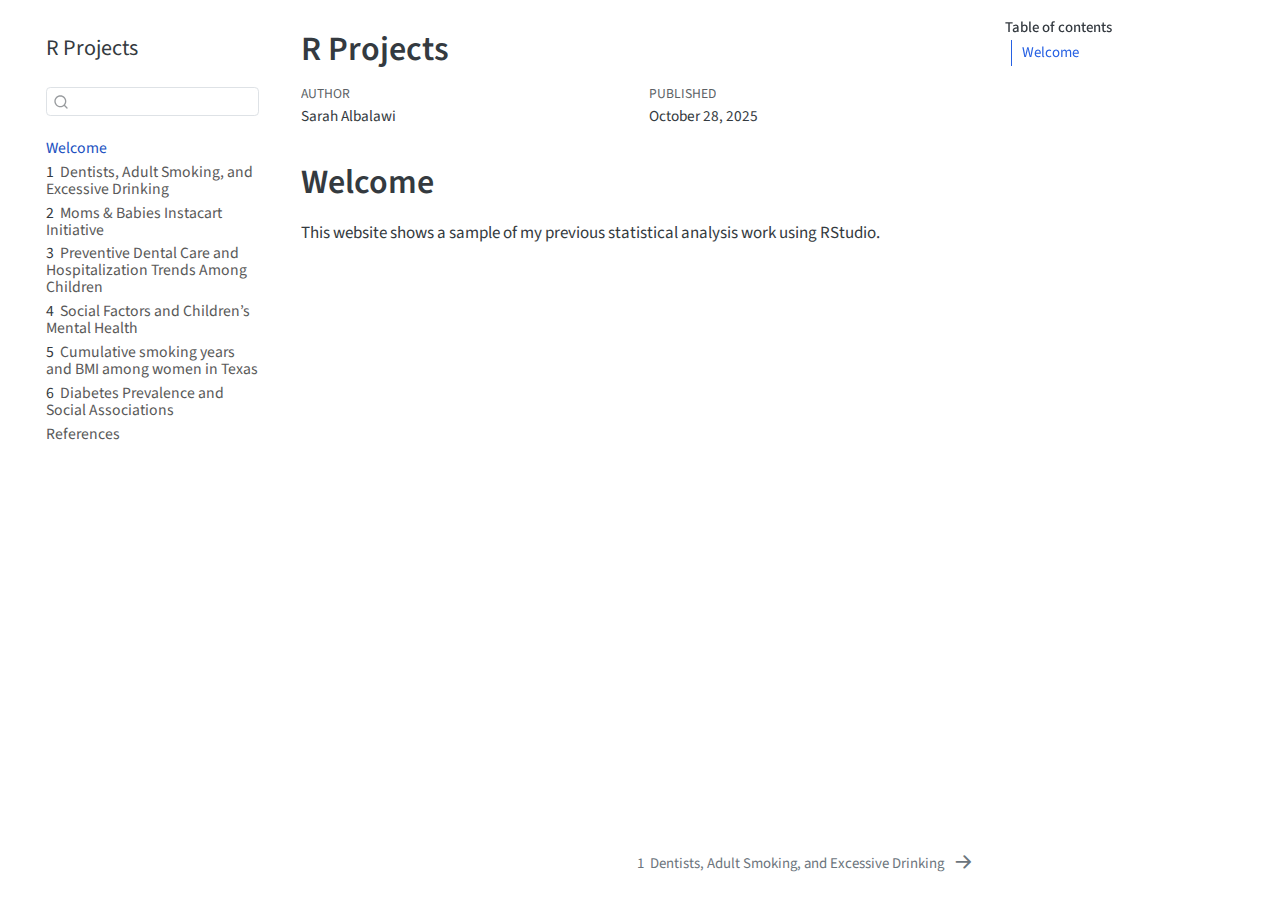
<file: docs/index.html>
<!DOCTYPE html>
<html xmlns="http://www.w3.org/1999/xhtml" lang="en" xml:lang="en"><head>

<meta charset="utf-8">
<meta name="generator" content="quarto-1.6.42">

<meta name="viewport" content="width=device-width, initial-scale=1.0, user-scalable=yes">

<meta name="author" content="Sarah Albalawi">
<meta name="dcterms.date" content="2025-10-28">

<title>R Projects</title>
<style>
code{white-space: pre-wrap;}
span.smallcaps{font-variant: small-caps;}
div.columns{display: flex; gap: min(4vw, 1.5em);}
div.column{flex: auto; overflow-x: auto;}
div.hanging-indent{margin-left: 1.5em; text-indent: -1.5em;}
ul.task-list{list-style: none;}
ul.task-list li input[type="checkbox"] {
  width: 0.8em;
  margin: 0 0.8em 0.2em -1em; /* quarto-specific, see https://github.com/quarto-dev/quarto-cli/issues/4556 */ 
  vertical-align: middle;
}
</style>


<script src="site_libs/quarto-nav/quarto-nav.js"></script>
<script src="site_libs/quarto-nav/headroom.min.js"></script>
<script src="site_libs/clipboard/clipboard.min.js"></script>
<script src="site_libs/quarto-search/autocomplete.umd.js"></script>
<script src="site_libs/quarto-search/fuse.min.js"></script>
<script src="site_libs/quarto-search/quarto-search.js"></script>
<meta name="quarto:offset" content="./">
<link href="./project_06.html" rel="next">
<script src="site_libs/quarto-html/quarto.js"></script>
<script src="site_libs/quarto-html/popper.min.js"></script>
<script src="site_libs/quarto-html/tippy.umd.min.js"></script>
<script src="site_libs/quarto-html/anchor.min.js"></script>
<link href="site_libs/quarto-html/tippy.css" rel="stylesheet">
<link href="site_libs/quarto-html/quarto-syntax-highlighting-2f5df379a58b258e96c21c0638c20c03.css" rel="stylesheet" id="quarto-text-highlighting-styles">
<script src="site_libs/bootstrap/bootstrap.min.js"></script>
<link href="site_libs/bootstrap/bootstrap-icons.css" rel="stylesheet">
<link href="site_libs/bootstrap/bootstrap-8da5b4427184b79ecddefad3d342027e.min.css" rel="stylesheet" append-hash="true" id="quarto-bootstrap" data-mode="light">
<script id="quarto-search-options" type="application/json">{
  "location": "sidebar",
  "copy-button": false,
  "collapse-after": 3,
  "panel-placement": "start",
  "type": "textbox",
  "limit": 50,
  "keyboard-shortcut": [
    "f",
    "/",
    "s"
  ],
  "show-item-context": false,
  "language": {
    "search-no-results-text": "No results",
    "search-matching-documents-text": "matching documents",
    "search-copy-link-title": "Copy link to search",
    "search-hide-matches-text": "Hide additional matches",
    "search-more-match-text": "more match in this document",
    "search-more-matches-text": "more matches in this document",
    "search-clear-button-title": "Clear",
    "search-text-placeholder": "",
    "search-detached-cancel-button-title": "Cancel",
    "search-submit-button-title": "Submit",
    "search-label": "Search"
  }
}</script>


</head>

<body class="nav-sidebar floating">

<div id="quarto-search-results"></div>
  <header id="quarto-header" class="headroom fixed-top">
  <nav class="quarto-secondary-nav">
    <div class="container-fluid d-flex">
      <button type="button" class="quarto-btn-toggle btn" data-bs-toggle="collapse" role="button" data-bs-target=".quarto-sidebar-collapse-item" aria-controls="quarto-sidebar" aria-expanded="false" aria-label="Toggle sidebar navigation" onclick="if (window.quartoToggleHeadroom) { window.quartoToggleHeadroom(); }">
        <i class="bi bi-layout-text-sidebar-reverse"></i>
      </button>
        <nav class="quarto-page-breadcrumbs" aria-label="breadcrumb"><ol class="breadcrumb"><li class="breadcrumb-item"><a href="./index.html">Welcome</a></li></ol></nav>
        <a class="flex-grow-1" role="navigation" data-bs-toggle="collapse" data-bs-target=".quarto-sidebar-collapse-item" aria-controls="quarto-sidebar" aria-expanded="false" aria-label="Toggle sidebar navigation" onclick="if (window.quartoToggleHeadroom) { window.quartoToggleHeadroom(); }">      
        </a>
      <button type="button" class="btn quarto-search-button" aria-label="Search" onclick="window.quartoOpenSearch();">
        <i class="bi bi-search"></i>
      </button>
    </div>
  </nav>
</header>
<!-- content -->
<div id="quarto-content" class="quarto-container page-columns page-rows-contents page-layout-article">
<!-- sidebar -->
  <nav id="quarto-sidebar" class="sidebar collapse collapse-horizontal quarto-sidebar-collapse-item sidebar-navigation floating overflow-auto">
    <div class="pt-lg-2 mt-2 text-left sidebar-header">
    <div class="sidebar-title mb-0 py-0">
      <a href="./">R Projects</a> 
    </div>
      </div>
        <div class="mt-2 flex-shrink-0 align-items-center">
        <div class="sidebar-search">
        <div id="quarto-search" class="" title="Search"></div>
        </div>
        </div>
    <div class="sidebar-menu-container"> 
    <ul class="list-unstyled mt-1">
        <li class="sidebar-item">
  <div class="sidebar-item-container"> 
  <a href="./index.html" class="sidebar-item-text sidebar-link active">
 <span class="menu-text">Welcome</span></a>
  </div>
</li>
        <li class="sidebar-item">
  <div class="sidebar-item-container"> 
  <a href="./project_06.html" class="sidebar-item-text sidebar-link">
 <span class="menu-text"><span class="chapter-number">1</span>&nbsp; <span class="chapter-title">Dentists, Adult Smoking, and Excessive Drinking</span></span></a>
  </div>
</li>
        <li class="sidebar-item">
  <div class="sidebar-item-container"> 
  <a href="./project_05.html" class="sidebar-item-text sidebar-link">
 <span class="menu-text"><span class="chapter-number">2</span>&nbsp; <span class="chapter-title">Moms &amp; Babies Instacart Initiative</span></span></a>
  </div>
</li>
        <li class="sidebar-item">
  <div class="sidebar-item-container"> 
  <a href="./project_04.html" class="sidebar-item-text sidebar-link">
 <span class="menu-text"><span class="chapter-number">3</span>&nbsp; <span class="chapter-title">Preventive Dental Care and Hospitalization Trends Among Children</span></span></a>
  </div>
</li>
        <li class="sidebar-item">
  <div class="sidebar-item-container"> 
  <a href="./project_03.html" class="sidebar-item-text sidebar-link">
 <span class="menu-text"><span class="chapter-number">4</span>&nbsp; <span class="chapter-title">Social Factors and Children’s Mental Health</span></span></a>
  </div>
</li>
        <li class="sidebar-item">
  <div class="sidebar-item-container"> 
  <a href="./project_02.html" class="sidebar-item-text sidebar-link">
 <span class="menu-text"><span class="chapter-number">5</span>&nbsp; <span class="chapter-title">Cumulative smoking years and BMI among women in Texas</span></span></a>
  </div>
</li>
        <li class="sidebar-item">
  <div class="sidebar-item-container"> 
  <a href="./project_01.html" class="sidebar-item-text sidebar-link">
 <span class="menu-text"><span class="chapter-number">6</span>&nbsp; <span class="chapter-title">Diabetes Prevalence and Social Associations</span></span></a>
  </div>
</li>
        <li class="sidebar-item">
  <div class="sidebar-item-container"> 
  <a href="./references.html" class="sidebar-item-text sidebar-link">
 <span class="menu-text">References</span></a>
  </div>
</li>
    </ul>
    </div>
</nav>
<div id="quarto-sidebar-glass" class="quarto-sidebar-collapse-item" data-bs-toggle="collapse" data-bs-target=".quarto-sidebar-collapse-item"></div>
<!-- margin-sidebar -->
    <div id="quarto-margin-sidebar" class="sidebar margin-sidebar">
        <nav id="TOC" role="doc-toc" class="toc-active">
    <h2 id="toc-title">Table of contents</h2>
   
  <ul>
  <li><a href="#welcome" id="toc-welcome" class="nav-link active" data-scroll-target="#welcome">Welcome</a></li>
  </ul>
</nav>
    </div>
<!-- main -->
<main class="content" id="quarto-document-content">

<header id="title-block-header" class="quarto-title-block default">
<div class="quarto-title">
<h1 class="title">R Projects</h1>
</div>



<div class="quarto-title-meta">

    <div>
    <div class="quarto-title-meta-heading">Author</div>
    <div class="quarto-title-meta-contents">
             <p>Sarah Albalawi </p>
          </div>
  </div>
    
    <div>
    <div class="quarto-title-meta-heading">Published</div>
    <div class="quarto-title-meta-contents">
      <p class="date">October 28, 2025</p>
    </div>
  </div>
  
    
  </div>
  


</header>


<section id="welcome" class="level1 unnumbered">
<h1 class="unnumbered">Welcome</h1>
<p>This website shows a sample of my previous statistical analysis work using RStudio.</p>


</section>

</main> <!-- /main -->
<script id="quarto-html-after-body" type="application/javascript">
window.document.addEventListener("DOMContentLoaded", function (event) {
  const toggleBodyColorMode = (bsSheetEl) => {
    const mode = bsSheetEl.getAttribute("data-mode");
    const bodyEl = window.document.querySelector("body");
    if (mode === "dark") {
      bodyEl.classList.add("quarto-dark");
      bodyEl.classList.remove("quarto-light");
    } else {
      bodyEl.classList.add("quarto-light");
      bodyEl.classList.remove("quarto-dark");
    }
  }
  const toggleBodyColorPrimary = () => {
    const bsSheetEl = window.document.querySelector("link#quarto-bootstrap");
    if (bsSheetEl) {
      toggleBodyColorMode(bsSheetEl);
    }
  }
  toggleBodyColorPrimary();  
  const icon = "";
  const anchorJS = new window.AnchorJS();
  anchorJS.options = {
    placement: 'right',
    icon: icon
  };
  anchorJS.add('.anchored');
  const isCodeAnnotation = (el) => {
    for (const clz of el.classList) {
      if (clz.startsWith('code-annotation-')) {                     
        return true;
      }
    }
    return false;
  }
  const onCopySuccess = function(e) {
    // button target
    const button = e.trigger;
    // don't keep focus
    button.blur();
    // flash "checked"
    button.classList.add('code-copy-button-checked');
    var currentTitle = button.getAttribute("title");
    button.setAttribute("title", "Copied!");
    let tooltip;
    if (window.bootstrap) {
      button.setAttribute("data-bs-toggle", "tooltip");
      button.setAttribute("data-bs-placement", "left");
      button.setAttribute("data-bs-title", "Copied!");
      tooltip = new bootstrap.Tooltip(button, 
        { trigger: "manual", 
          customClass: "code-copy-button-tooltip",
          offset: [0, -8]});
      tooltip.show();    
    }
    setTimeout(function() {
      if (tooltip) {
        tooltip.hide();
        button.removeAttribute("data-bs-title");
        button.removeAttribute("data-bs-toggle");
        button.removeAttribute("data-bs-placement");
      }
      button.setAttribute("title", currentTitle);
      button.classList.remove('code-copy-button-checked');
    }, 1000);
    // clear code selection
    e.clearSelection();
  }
  const getTextToCopy = function(trigger) {
      const codeEl = trigger.previousElementSibling.cloneNode(true);
      for (const childEl of codeEl.children) {
        if (isCodeAnnotation(childEl)) {
          childEl.remove();
        }
      }
      return codeEl.innerText;
  }
  const clipboard = new window.ClipboardJS('.code-copy-button:not([data-in-quarto-modal])', {
    text: getTextToCopy
  });
  clipboard.on('success', onCopySuccess);
  if (window.document.getElementById('quarto-embedded-source-code-modal')) {
    const clipboardModal = new window.ClipboardJS('.code-copy-button[data-in-quarto-modal]', {
      text: getTextToCopy,
      container: window.document.getElementById('quarto-embedded-source-code-modal')
    });
    clipboardModal.on('success', onCopySuccess);
  }
    var localhostRegex = new RegExp(/^(?:http|https):\/\/localhost\:?[0-9]*\//);
    var mailtoRegex = new RegExp(/^mailto:/);
      var filterRegex = new RegExp('/' + window.location.host + '/');
    var isInternal = (href) => {
        return filterRegex.test(href) || localhostRegex.test(href) || mailtoRegex.test(href);
    }
    // Inspect non-navigation links and adorn them if external
 	var links = window.document.querySelectorAll('a[href]:not(.nav-link):not(.navbar-brand):not(.toc-action):not(.sidebar-link):not(.sidebar-item-toggle):not(.pagination-link):not(.no-external):not([aria-hidden]):not(.dropdown-item):not(.quarto-navigation-tool):not(.about-link)');
    for (var i=0; i<links.length; i++) {
      const link = links[i];
      if (!isInternal(link.href)) {
        // undo the damage that might have been done by quarto-nav.js in the case of
        // links that we want to consider external
        if (link.dataset.originalHref !== undefined) {
          link.href = link.dataset.originalHref;
        }
      }
    }
  function tippyHover(el, contentFn, onTriggerFn, onUntriggerFn) {
    const config = {
      allowHTML: true,
      maxWidth: 500,
      delay: 100,
      arrow: false,
      appendTo: function(el) {
          return el.parentElement;
      },
      interactive: true,
      interactiveBorder: 10,
      theme: 'quarto',
      placement: 'bottom-start',
    };
    if (contentFn) {
      config.content = contentFn;
    }
    if (onTriggerFn) {
      config.onTrigger = onTriggerFn;
    }
    if (onUntriggerFn) {
      config.onUntrigger = onUntriggerFn;
    }
    window.tippy(el, config); 
  }
  const noterefs = window.document.querySelectorAll('a[role="doc-noteref"]');
  for (var i=0; i<noterefs.length; i++) {
    const ref = noterefs[i];
    tippyHover(ref, function() {
      // use id or data attribute instead here
      let href = ref.getAttribute('data-footnote-href') || ref.getAttribute('href');
      try { href = new URL(href).hash; } catch {}
      const id = href.replace(/^#\/?/, "");
      const note = window.document.getElementById(id);
      if (note) {
        return note.innerHTML;
      } else {
        return "";
      }
    });
  }
  const xrefs = window.document.querySelectorAll('a.quarto-xref');
  const processXRef = (id, note) => {
    // Strip column container classes
    const stripColumnClz = (el) => {
      el.classList.remove("page-full", "page-columns");
      if (el.children) {
        for (const child of el.children) {
          stripColumnClz(child);
        }
      }
    }
    stripColumnClz(note)
    if (id === null || id.startsWith('sec-')) {
      // Special case sections, only their first couple elements
      const container = document.createElement("div");
      if (note.children && note.children.length > 2) {
        container.appendChild(note.children[0].cloneNode(true));
        for (let i = 1; i < note.children.length; i++) {
          const child = note.children[i];
          if (child.tagName === "P" && child.innerText === "") {
            continue;
          } else {
            container.appendChild(child.cloneNode(true));
            break;
          }
        }
        if (window.Quarto?.typesetMath) {
          window.Quarto.typesetMath(container);
        }
        return container.innerHTML
      } else {
        if (window.Quarto?.typesetMath) {
          window.Quarto.typesetMath(note);
        }
        return note.innerHTML;
      }
    } else {
      // Remove any anchor links if they are present
      const anchorLink = note.querySelector('a.anchorjs-link');
      if (anchorLink) {
        anchorLink.remove();
      }
      if (window.Quarto?.typesetMath) {
        window.Quarto.typesetMath(note);
      }
      if (note.classList.contains("callout")) {
        return note.outerHTML;
      } else {
        return note.innerHTML;
      }
    }
  }
  for (var i=0; i<xrefs.length; i++) {
    const xref = xrefs[i];
    tippyHover(xref, undefined, function(instance) {
      instance.disable();
      let url = xref.getAttribute('href');
      let hash = undefined; 
      if (url.startsWith('#')) {
        hash = url;
      } else {
        try { hash = new URL(url).hash; } catch {}
      }
      if (hash) {
        const id = hash.replace(/^#\/?/, "");
        const note = window.document.getElementById(id);
        if (note !== null) {
          try {
            const html = processXRef(id, note.cloneNode(true));
            instance.setContent(html);
          } finally {
            instance.enable();
            instance.show();
          }
        } else {
          // See if we can fetch this
          fetch(url.split('#')[0])
          .then(res => res.text())
          .then(html => {
            const parser = new DOMParser();
            const htmlDoc = parser.parseFromString(html, "text/html");
            const note = htmlDoc.getElementById(id);
            if (note !== null) {
              const html = processXRef(id, note);
              instance.setContent(html);
            } 
          }).finally(() => {
            instance.enable();
            instance.show();
          });
        }
      } else {
        // See if we can fetch a full url (with no hash to target)
        // This is a special case and we should probably do some content thinning / targeting
        fetch(url)
        .then(res => res.text())
        .then(html => {
          const parser = new DOMParser();
          const htmlDoc = parser.parseFromString(html, "text/html");
          const note = htmlDoc.querySelector('main.content');
          if (note !== null) {
            // This should only happen for chapter cross references
            // (since there is no id in the URL)
            // remove the first header
            if (note.children.length > 0 && note.children[0].tagName === "HEADER") {
              note.children[0].remove();
            }
            const html = processXRef(null, note);
            instance.setContent(html);
          } 
        }).finally(() => {
          instance.enable();
          instance.show();
        });
      }
    }, function(instance) {
    });
  }
      let selectedAnnoteEl;
      const selectorForAnnotation = ( cell, annotation) => {
        let cellAttr = 'data-code-cell="' + cell + '"';
        let lineAttr = 'data-code-annotation="' +  annotation + '"';
        const selector = 'span[' + cellAttr + '][' + lineAttr + ']';
        return selector;
      }
      const selectCodeLines = (annoteEl) => {
        const doc = window.document;
        const targetCell = annoteEl.getAttribute("data-target-cell");
        const targetAnnotation = annoteEl.getAttribute("data-target-annotation");
        const annoteSpan = window.document.querySelector(selectorForAnnotation(targetCell, targetAnnotation));
        const lines = annoteSpan.getAttribute("data-code-lines").split(",");
        const lineIds = lines.map((line) => {
          return targetCell + "-" + line;
        })
        let top = null;
        let height = null;
        let parent = null;
        if (lineIds.length > 0) {
            //compute the position of the single el (top and bottom and make a div)
            const el = window.document.getElementById(lineIds[0]);
            top = el.offsetTop;
            height = el.offsetHeight;
            parent = el.parentElement.parentElement;
          if (lineIds.length > 1) {
            const lastEl = window.document.getElementById(lineIds[lineIds.length - 1]);
            const bottom = lastEl.offsetTop + lastEl.offsetHeight;
            height = bottom - top;
          }
          if (top !== null && height !== null && parent !== null) {
            // cook up a div (if necessary) and position it 
            let div = window.document.getElementById("code-annotation-line-highlight");
            if (div === null) {
              div = window.document.createElement("div");
              div.setAttribute("id", "code-annotation-line-highlight");
              div.style.position = 'absolute';
              parent.appendChild(div);
            }
            div.style.top = top - 2 + "px";
            div.style.height = height + 4 + "px";
            div.style.left = 0;
            let gutterDiv = window.document.getElementById("code-annotation-line-highlight-gutter");
            if (gutterDiv === null) {
              gutterDiv = window.document.createElement("div");
              gutterDiv.setAttribute("id", "code-annotation-line-highlight-gutter");
              gutterDiv.style.position = 'absolute';
              const codeCell = window.document.getElementById(targetCell);
              const gutter = codeCell.querySelector('.code-annotation-gutter');
              gutter.appendChild(gutterDiv);
            }
            gutterDiv.style.top = top - 2 + "px";
            gutterDiv.style.height = height + 4 + "px";
          }
          selectedAnnoteEl = annoteEl;
        }
      };
      const unselectCodeLines = () => {
        const elementsIds = ["code-annotation-line-highlight", "code-annotation-line-highlight-gutter"];
        elementsIds.forEach((elId) => {
          const div = window.document.getElementById(elId);
          if (div) {
            div.remove();
          }
        });
        selectedAnnoteEl = undefined;
      };
        // Handle positioning of the toggle
    window.addEventListener(
      "resize",
      throttle(() => {
        elRect = undefined;
        if (selectedAnnoteEl) {
          selectCodeLines(selectedAnnoteEl);
        }
      }, 10)
    );
    function throttle(fn, ms) {
    let throttle = false;
    let timer;
      return (...args) => {
        if(!throttle) { // first call gets through
            fn.apply(this, args);
            throttle = true;
        } else { // all the others get throttled
            if(timer) clearTimeout(timer); // cancel #2
            timer = setTimeout(() => {
              fn.apply(this, args);
              timer = throttle = false;
            }, ms);
        }
      };
    }
      // Attach click handler to the DT
      const annoteDls = window.document.querySelectorAll('dt[data-target-cell]');
      for (const annoteDlNode of annoteDls) {
        annoteDlNode.addEventListener('click', (event) => {
          const clickedEl = event.target;
          if (clickedEl !== selectedAnnoteEl) {
            unselectCodeLines();
            const activeEl = window.document.querySelector('dt[data-target-cell].code-annotation-active');
            if (activeEl) {
              activeEl.classList.remove('code-annotation-active');
            }
            selectCodeLines(clickedEl);
            clickedEl.classList.add('code-annotation-active');
          } else {
            // Unselect the line
            unselectCodeLines();
            clickedEl.classList.remove('code-annotation-active');
          }
        });
      }
  const findCites = (el) => {
    const parentEl = el.parentElement;
    if (parentEl) {
      const cites = parentEl.dataset.cites;
      if (cites) {
        return {
          el,
          cites: cites.split(' ')
        };
      } else {
        return findCites(el.parentElement)
      }
    } else {
      return undefined;
    }
  };
  var bibliorefs = window.document.querySelectorAll('a[role="doc-biblioref"]');
  for (var i=0; i<bibliorefs.length; i++) {
    const ref = bibliorefs[i];
    const citeInfo = findCites(ref);
    if (citeInfo) {
      tippyHover(citeInfo.el, function() {
        var popup = window.document.createElement('div');
        citeInfo.cites.forEach(function(cite) {
          var citeDiv = window.document.createElement('div');
          citeDiv.classList.add('hanging-indent');
          citeDiv.classList.add('csl-entry');
          var biblioDiv = window.document.getElementById('ref-' + cite);
          if (biblioDiv) {
            citeDiv.innerHTML = biblioDiv.innerHTML;
          }
          popup.appendChild(citeDiv);
        });
        return popup.innerHTML;
      });
    }
  }
});
</script>
<nav class="page-navigation">
  <div class="nav-page nav-page-previous">
  </div>
  <div class="nav-page nav-page-next">
      <a href="./project_06.html" class="pagination-link" aria-label="Dentists, Adult Smoking, and Excessive Drinking">
        <span class="nav-page-text"><span class="chapter-number">1</span>&nbsp; <span class="chapter-title">Dentists, Adult Smoking, and Excessive Drinking</span></span> <i class="bi bi-arrow-right-short"></i>
      </a>
  </div>
</nav>
</div> <!-- /content -->




</body></html>
</file>
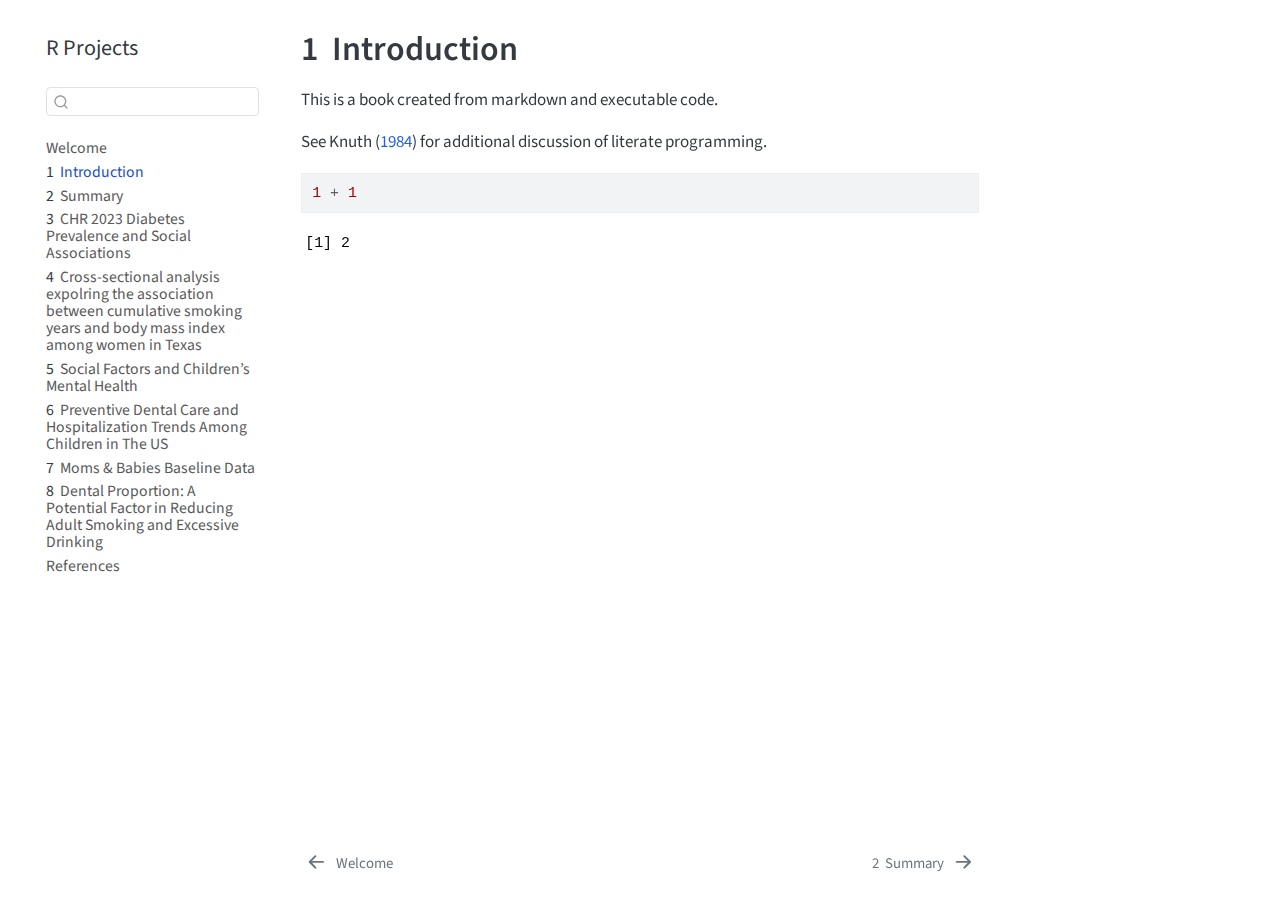
<file: docs/intro.html>
<!DOCTYPE html>
<html xmlns="http://www.w3.org/1999/xhtml" lang="en" xml:lang="en"><head>

<meta charset="utf-8">
<meta name="generator" content="quarto-1.6.42">

<meta name="viewport" content="width=device-width, initial-scale=1.0, user-scalable=yes">


<title>1&nbsp; Introduction – R Projects</title>
<style>
code{white-space: pre-wrap;}
span.smallcaps{font-variant: small-caps;}
div.columns{display: flex; gap: min(4vw, 1.5em);}
div.column{flex: auto; overflow-x: auto;}
div.hanging-indent{margin-left: 1.5em; text-indent: -1.5em;}
ul.task-list{list-style: none;}
ul.task-list li input[type="checkbox"] {
  width: 0.8em;
  margin: 0 0.8em 0.2em -1em; /* quarto-specific, see https://github.com/quarto-dev/quarto-cli/issues/4556 */ 
  vertical-align: middle;
}
/* CSS for syntax highlighting */
pre > code.sourceCode { white-space: pre; position: relative; }
pre > code.sourceCode > span { line-height: 1.25; }
pre > code.sourceCode > span:empty { height: 1.2em; }
.sourceCode { overflow: visible; }
code.sourceCode > span { color: inherit; text-decoration: inherit; }
div.sourceCode { margin: 1em 0; }
pre.sourceCode { margin: 0; }
@media screen {
div.sourceCode { overflow: auto; }
}
@media print {
pre > code.sourceCode { white-space: pre-wrap; }
pre > code.sourceCode > span { display: inline-block; text-indent: -5em; padding-left: 5em; }
}
pre.numberSource code
  { counter-reset: source-line 0; }
pre.numberSource code > span
  { position: relative; left: -4em; counter-increment: source-line; }
pre.numberSource code > span > a:first-child::before
  { content: counter(source-line);
    position: relative; left: -1em; text-align: right; vertical-align: baseline;
    border: none; display: inline-block;
    -webkit-touch-callout: none; -webkit-user-select: none;
    -khtml-user-select: none; -moz-user-select: none;
    -ms-user-select: none; user-select: none;
    padding: 0 4px; width: 4em;
  }
pre.numberSource { margin-left: 3em;  padding-left: 4px; }
div.sourceCode
  {   }
@media screen {
pre > code.sourceCode > span > a:first-child::before { text-decoration: underline; }
}
/* CSS for citations */
div.csl-bib-body { }
div.csl-entry {
  clear: both;
  margin-bottom: 0em;
}
.hanging-indent div.csl-entry {
  margin-left:2em;
  text-indent:-2em;
}
div.csl-left-margin {
  min-width:2em;
  float:left;
}
div.csl-right-inline {
  margin-left:2em;
  padding-left:1em;
}
div.csl-indent {
  margin-left: 2em;
}</style>


<script src="site_libs/quarto-nav/quarto-nav.js"></script>
<script src="site_libs/quarto-nav/headroom.min.js"></script>
<script src="site_libs/clipboard/clipboard.min.js"></script>
<script src="site_libs/quarto-search/autocomplete.umd.js"></script>
<script src="site_libs/quarto-search/fuse.min.js"></script>
<script src="site_libs/quarto-search/quarto-search.js"></script>
<meta name="quarto:offset" content="./">
<link href="./summary.html" rel="next">
<link href="./index.html" rel="prev">
<script src="site_libs/quarto-html/quarto.js"></script>
<script src="site_libs/quarto-html/popper.min.js"></script>
<script src="site_libs/quarto-html/tippy.umd.min.js"></script>
<script src="site_libs/quarto-html/anchor.min.js"></script>
<link href="site_libs/quarto-html/tippy.css" rel="stylesheet">
<link href="site_libs/quarto-html/quarto-syntax-highlighting-2f5df379a58b258e96c21c0638c20c03.css" rel="stylesheet" id="quarto-text-highlighting-styles">
<script src="site_libs/bootstrap/bootstrap.min.js"></script>
<link href="site_libs/bootstrap/bootstrap-icons.css" rel="stylesheet">
<link href="site_libs/bootstrap/bootstrap-8da5b4427184b79ecddefad3d342027e.min.css" rel="stylesheet" append-hash="true" id="quarto-bootstrap" data-mode="light">
<script id="quarto-search-options" type="application/json">{
  "location": "sidebar",
  "copy-button": false,
  "collapse-after": 3,
  "panel-placement": "start",
  "type": "textbox",
  "limit": 50,
  "keyboard-shortcut": [
    "f",
    "/",
    "s"
  ],
  "show-item-context": false,
  "language": {
    "search-no-results-text": "No results",
    "search-matching-documents-text": "matching documents",
    "search-copy-link-title": "Copy link to search",
    "search-hide-matches-text": "Hide additional matches",
    "search-more-match-text": "more match in this document",
    "search-more-matches-text": "more matches in this document",
    "search-clear-button-title": "Clear",
    "search-text-placeholder": "",
    "search-detached-cancel-button-title": "Cancel",
    "search-submit-button-title": "Submit",
    "search-label": "Search"
  }
}</script>


</head>

<body class="nav-sidebar floating">

<div id="quarto-search-results"></div>
  <header id="quarto-header" class="headroom fixed-top">
  <nav class="quarto-secondary-nav">
    <div class="container-fluid d-flex">
      <button type="button" class="quarto-btn-toggle btn" data-bs-toggle="collapse" role="button" data-bs-target=".quarto-sidebar-collapse-item" aria-controls="quarto-sidebar" aria-expanded="false" aria-label="Toggle sidebar navigation" onclick="if (window.quartoToggleHeadroom) { window.quartoToggleHeadroom(); }">
        <i class="bi bi-layout-text-sidebar-reverse"></i>
      </button>
        <nav class="quarto-page-breadcrumbs" aria-label="breadcrumb"><ol class="breadcrumb"><li class="breadcrumb-item"><a href="./intro.html"><span class="chapter-number">1</span>&nbsp; <span class="chapter-title">Introduction</span></a></li></ol></nav>
        <a class="flex-grow-1" role="navigation" data-bs-toggle="collapse" data-bs-target=".quarto-sidebar-collapse-item" aria-controls="quarto-sidebar" aria-expanded="false" aria-label="Toggle sidebar navigation" onclick="if (window.quartoToggleHeadroom) { window.quartoToggleHeadroom(); }">      
        </a>
      <button type="button" class="btn quarto-search-button" aria-label="Search" onclick="window.quartoOpenSearch();">
        <i class="bi bi-search"></i>
      </button>
    </div>
  </nav>
</header>
<!-- content -->
<div id="quarto-content" class="quarto-container page-columns page-rows-contents page-layout-article">
<!-- sidebar -->
  <nav id="quarto-sidebar" class="sidebar collapse collapse-horizontal quarto-sidebar-collapse-item sidebar-navigation floating overflow-auto">
    <div class="pt-lg-2 mt-2 text-left sidebar-header">
    <div class="sidebar-title mb-0 py-0">
      <a href="./">R Projects</a> 
    </div>
      </div>
        <div class="mt-2 flex-shrink-0 align-items-center">
        <div class="sidebar-search">
        <div id="quarto-search" class="" title="Search"></div>
        </div>
        </div>
    <div class="sidebar-menu-container"> 
    <ul class="list-unstyled mt-1">
        <li class="sidebar-item">
  <div class="sidebar-item-container"> 
  <a href="./index.html" class="sidebar-item-text sidebar-link">
 <span class="menu-text">Welcome</span></a>
  </div>
</li>
        <li class="sidebar-item">
  <div class="sidebar-item-container"> 
  <a href="./intro.html" class="sidebar-item-text sidebar-link active">
 <span class="menu-text"><span class="chapter-number">1</span>&nbsp; <span class="chapter-title">Introduction</span></span></a>
  </div>
</li>
        <li class="sidebar-item">
  <div class="sidebar-item-container"> 
  <a href="./summary.html" class="sidebar-item-text sidebar-link">
 <span class="menu-text"><span class="chapter-number">2</span>&nbsp; <span class="chapter-title">Summary</span></span></a>
  </div>
</li>
        <li class="sidebar-item">
  <div class="sidebar-item-container"> 
  <a href="./project_01.html" class="sidebar-item-text sidebar-link">
 <span class="menu-text"><span class="chapter-number">3</span>&nbsp; <span class="chapter-title">CHR 2023 Diabetes Prevalence and Social Associations</span></span></a>
  </div>
</li>
        <li class="sidebar-item">
  <div class="sidebar-item-container"> 
  <a href="./project_02.html" class="sidebar-item-text sidebar-link">
 <span class="menu-text"><span class="chapter-number">4</span>&nbsp; <span class="chapter-title">Cross-sectional analysis expolring the association between cumulative smoking years and body mass index among women in Texas</span></span></a>
  </div>
</li>
        <li class="sidebar-item">
  <div class="sidebar-item-container"> 
  <a href="./project_03.html" class="sidebar-item-text sidebar-link">
 <span class="menu-text"><span class="chapter-number">5</span>&nbsp; <span class="chapter-title">Social Factors and Children’s Mental Health</span></span></a>
  </div>
</li>
        <li class="sidebar-item">
  <div class="sidebar-item-container"> 
  <a href="./project_04.html" class="sidebar-item-text sidebar-link">
 <span class="menu-text"><span class="chapter-number">6</span>&nbsp; <span class="chapter-title">Preventive Dental Care and Hospitalization Trends Among Children in The US</span></span></a>
  </div>
</li>
        <li class="sidebar-item">
  <div class="sidebar-item-container"> 
  <a href="./project_05.html" class="sidebar-item-text sidebar-link">
 <span class="menu-text"><span class="chapter-number">7</span>&nbsp; <span class="chapter-title">Moms &amp; Babies Baseline Data</span></span></a>
  </div>
</li>
        <li class="sidebar-item">
  <div class="sidebar-item-container"> 
  <a href="./project_06.html" class="sidebar-item-text sidebar-link">
 <span class="menu-text"><span class="chapter-number">8</span>&nbsp; <span class="chapter-title">Dental Proportion: A Potential Factor in Reducing Adult Smoking and Excessive Drinking</span></span></a>
  </div>
</li>
        <li class="sidebar-item">
  <div class="sidebar-item-container"> 
  <a href="./references.html" class="sidebar-item-text sidebar-link">
 <span class="menu-text">References</span></a>
  </div>
</li>
    </ul>
    </div>
</nav>
<div id="quarto-sidebar-glass" class="quarto-sidebar-collapse-item" data-bs-toggle="collapse" data-bs-target=".quarto-sidebar-collapse-item"></div>
<!-- margin-sidebar -->
    <div id="quarto-margin-sidebar" class="sidebar margin-sidebar zindex-bottom">
        
    </div>
<!-- main -->
<main class="content" id="quarto-document-content">

<header id="title-block-header" class="quarto-title-block default">
<div class="quarto-title">
<h1 class="title"><span class="chapter-number">1</span>&nbsp; <span class="chapter-title">Introduction</span></h1>
</div>



<div class="quarto-title-meta">

    
  
    
  </div>
  


</header>


<p>This is a book created from markdown and executable code.</p>
<p>See <span class="citation" data-cites="knuth84">Knuth (<a href="references.html#ref-knuth84" role="doc-biblioref">1984</a>)</span> for additional discussion of literate programming.</p>
<div class="cell">
<div class="sourceCode cell-code" id="cb1"><pre class="sourceCode r code-with-copy"><code class="sourceCode r"><span id="cb1-1"><a href="#cb1-1" aria-hidden="true" tabindex="-1"></a><span class="dv">1</span> <span class="sc">+</span> <span class="dv">1</span></span></code><button title="Copy to Clipboard" class="code-copy-button"><i class="bi"></i></button></pre></div>
<div class="cell-output cell-output-stdout">
<pre><code>[1] 2</code></pre>
</div>
</div>


<div id="refs" class="references csl-bib-body hanging-indent" data-entry-spacing="0" role="list" style="display: none">
<div id="ref-knuth84" class="csl-entry" role="listitem">
Knuth, Donald E. 1984. <span>“Literate Programming.”</span> <em>Comput. J.</em> 27 (2): 97–111. <a href="https://doi.org/10.1093/comjnl/27.2.97">https://doi.org/10.1093/comjnl/27.2.97</a>.
</div>
</div>

</main> <!-- /main -->
<script id="quarto-html-after-body" type="application/javascript">
window.document.addEventListener("DOMContentLoaded", function (event) {
  const toggleBodyColorMode = (bsSheetEl) => {
    const mode = bsSheetEl.getAttribute("data-mode");
    const bodyEl = window.document.querySelector("body");
    if (mode === "dark") {
      bodyEl.classList.add("quarto-dark");
      bodyEl.classList.remove("quarto-light");
    } else {
      bodyEl.classList.add("quarto-light");
      bodyEl.classList.remove("quarto-dark");
    }
  }
  const toggleBodyColorPrimary = () => {
    const bsSheetEl = window.document.querySelector("link#quarto-bootstrap");
    if (bsSheetEl) {
      toggleBodyColorMode(bsSheetEl);
    }
  }
  toggleBodyColorPrimary();  
  const icon = "";
  const anchorJS = new window.AnchorJS();
  anchorJS.options = {
    placement: 'right',
    icon: icon
  };
  anchorJS.add('.anchored');
  const isCodeAnnotation = (el) => {
    for (const clz of el.classList) {
      if (clz.startsWith('code-annotation-')) {                     
        return true;
      }
    }
    return false;
  }
  const onCopySuccess = function(e) {
    // button target
    const button = e.trigger;
    // don't keep focus
    button.blur();
    // flash "checked"
    button.classList.add('code-copy-button-checked');
    var currentTitle = button.getAttribute("title");
    button.setAttribute("title", "Copied!");
    let tooltip;
    if (window.bootstrap) {
      button.setAttribute("data-bs-toggle", "tooltip");
      button.setAttribute("data-bs-placement", "left");
      button.setAttribute("data-bs-title", "Copied!");
      tooltip = new bootstrap.Tooltip(button, 
        { trigger: "manual", 
          customClass: "code-copy-button-tooltip",
          offset: [0, -8]});
      tooltip.show();    
    }
    setTimeout(function() {
      if (tooltip) {
        tooltip.hide();
        button.removeAttribute("data-bs-title");
        button.removeAttribute("data-bs-toggle");
        button.removeAttribute("data-bs-placement");
      }
      button.setAttribute("title", currentTitle);
      button.classList.remove('code-copy-button-checked');
    }, 1000);
    // clear code selection
    e.clearSelection();
  }
  const getTextToCopy = function(trigger) {
      const codeEl = trigger.previousElementSibling.cloneNode(true);
      for (const childEl of codeEl.children) {
        if (isCodeAnnotation(childEl)) {
          childEl.remove();
        }
      }
      return codeEl.innerText;
  }
  const clipboard = new window.ClipboardJS('.code-copy-button:not([data-in-quarto-modal])', {
    text: getTextToCopy
  });
  clipboard.on('success', onCopySuccess);
  if (window.document.getElementById('quarto-embedded-source-code-modal')) {
    const clipboardModal = new window.ClipboardJS('.code-copy-button[data-in-quarto-modal]', {
      text: getTextToCopy,
      container: window.document.getElementById('quarto-embedded-source-code-modal')
    });
    clipboardModal.on('success', onCopySuccess);
  }
    var localhostRegex = new RegExp(/^(?:http|https):\/\/localhost\:?[0-9]*\//);
    var mailtoRegex = new RegExp(/^mailto:/);
      var filterRegex = new RegExp('/' + window.location.host + '/');
    var isInternal = (href) => {
        return filterRegex.test(href) || localhostRegex.test(href) || mailtoRegex.test(href);
    }
    // Inspect non-navigation links and adorn them if external
 	var links = window.document.querySelectorAll('a[href]:not(.nav-link):not(.navbar-brand):not(.toc-action):not(.sidebar-link):not(.sidebar-item-toggle):not(.pagination-link):not(.no-external):not([aria-hidden]):not(.dropdown-item):not(.quarto-navigation-tool):not(.about-link)');
    for (var i=0; i<links.length; i++) {
      const link = links[i];
      if (!isInternal(link.href)) {
        // undo the damage that might have been done by quarto-nav.js in the case of
        // links that we want to consider external
        if (link.dataset.originalHref !== undefined) {
          link.href = link.dataset.originalHref;
        }
      }
    }
  function tippyHover(el, contentFn, onTriggerFn, onUntriggerFn) {
    const config = {
      allowHTML: true,
      maxWidth: 500,
      delay: 100,
      arrow: false,
      appendTo: function(el) {
          return el.parentElement;
      },
      interactive: true,
      interactiveBorder: 10,
      theme: 'quarto',
      placement: 'bottom-start',
    };
    if (contentFn) {
      config.content = contentFn;
    }
    if (onTriggerFn) {
      config.onTrigger = onTriggerFn;
    }
    if (onUntriggerFn) {
      config.onUntrigger = onUntriggerFn;
    }
    window.tippy(el, config); 
  }
  const noterefs = window.document.querySelectorAll('a[role="doc-noteref"]');
  for (var i=0; i<noterefs.length; i++) {
    const ref = noterefs[i];
    tippyHover(ref, function() {
      // use id or data attribute instead here
      let href = ref.getAttribute('data-footnote-href') || ref.getAttribute('href');
      try { href = new URL(href).hash; } catch {}
      const id = href.replace(/^#\/?/, "");
      const note = window.document.getElementById(id);
      if (note) {
        return note.innerHTML;
      } else {
        return "";
      }
    });
  }
  const xrefs = window.document.querySelectorAll('a.quarto-xref');
  const processXRef = (id, note) => {
    // Strip column container classes
    const stripColumnClz = (el) => {
      el.classList.remove("page-full", "page-columns");
      if (el.children) {
        for (const child of el.children) {
          stripColumnClz(child);
        }
      }
    }
    stripColumnClz(note)
    if (id === null || id.startsWith('sec-')) {
      // Special case sections, only their first couple elements
      const container = document.createElement("div");
      if (note.children && note.children.length > 2) {
        container.appendChild(note.children[0].cloneNode(true));
        for (let i = 1; i < note.children.length; i++) {
          const child = note.children[i];
          if (child.tagName === "P" && child.innerText === "") {
            continue;
          } else {
            container.appendChild(child.cloneNode(true));
            break;
          }
        }
        if (window.Quarto?.typesetMath) {
          window.Quarto.typesetMath(container);
        }
        return container.innerHTML
      } else {
        if (window.Quarto?.typesetMath) {
          window.Quarto.typesetMath(note);
        }
        return note.innerHTML;
      }
    } else {
      // Remove any anchor links if they are present
      const anchorLink = note.querySelector('a.anchorjs-link');
      if (anchorLink) {
        anchorLink.remove();
      }
      if (window.Quarto?.typesetMath) {
        window.Quarto.typesetMath(note);
      }
      if (note.classList.contains("callout")) {
        return note.outerHTML;
      } else {
        return note.innerHTML;
      }
    }
  }
  for (var i=0; i<xrefs.length; i++) {
    const xref = xrefs[i];
    tippyHover(xref, undefined, function(instance) {
      instance.disable();
      let url = xref.getAttribute('href');
      let hash = undefined; 
      if (url.startsWith('#')) {
        hash = url;
      } else {
        try { hash = new URL(url).hash; } catch {}
      }
      if (hash) {
        const id = hash.replace(/^#\/?/, "");
        const note = window.document.getElementById(id);
        if (note !== null) {
          try {
            const html = processXRef(id, note.cloneNode(true));
            instance.setContent(html);
          } finally {
            instance.enable();
            instance.show();
          }
        } else {
          // See if we can fetch this
          fetch(url.split('#')[0])
          .then(res => res.text())
          .then(html => {
            const parser = new DOMParser();
            const htmlDoc = parser.parseFromString(html, "text/html");
            const note = htmlDoc.getElementById(id);
            if (note !== null) {
              const html = processXRef(id, note);
              instance.setContent(html);
            } 
          }).finally(() => {
            instance.enable();
            instance.show();
          });
        }
      } else {
        // See if we can fetch a full url (with no hash to target)
        // This is a special case and we should probably do some content thinning / targeting
        fetch(url)
        .then(res => res.text())
        .then(html => {
          const parser = new DOMParser();
          const htmlDoc = parser.parseFromString(html, "text/html");
          const note = htmlDoc.querySelector('main.content');
          if (note !== null) {
            // This should only happen for chapter cross references
            // (since there is no id in the URL)
            // remove the first header
            if (note.children.length > 0 && note.children[0].tagName === "HEADER") {
              note.children[0].remove();
            }
            const html = processXRef(null, note);
            instance.setContent(html);
          } 
        }).finally(() => {
          instance.enable();
          instance.show();
        });
      }
    }, function(instance) {
    });
  }
      let selectedAnnoteEl;
      const selectorForAnnotation = ( cell, annotation) => {
        let cellAttr = 'data-code-cell="' + cell + '"';
        let lineAttr = 'data-code-annotation="' +  annotation + '"';
        const selector = 'span[' + cellAttr + '][' + lineAttr + ']';
        return selector;
      }
      const selectCodeLines = (annoteEl) => {
        const doc = window.document;
        const targetCell = annoteEl.getAttribute("data-target-cell");
        const targetAnnotation = annoteEl.getAttribute("data-target-annotation");
        const annoteSpan = window.document.querySelector(selectorForAnnotation(targetCell, targetAnnotation));
        const lines = annoteSpan.getAttribute("data-code-lines").split(",");
        const lineIds = lines.map((line) => {
          return targetCell + "-" + line;
        })
        let top = null;
        let height = null;
        let parent = null;
        if (lineIds.length > 0) {
            //compute the position of the single el (top and bottom and make a div)
            const el = window.document.getElementById(lineIds[0]);
            top = el.offsetTop;
            height = el.offsetHeight;
            parent = el.parentElement.parentElement;
          if (lineIds.length > 1) {
            const lastEl = window.document.getElementById(lineIds[lineIds.length - 1]);
            const bottom = lastEl.offsetTop + lastEl.offsetHeight;
            height = bottom - top;
          }
          if (top !== null && height !== null && parent !== null) {
            // cook up a div (if necessary) and position it 
            let div = window.document.getElementById("code-annotation-line-highlight");
            if (div === null) {
              div = window.document.createElement("div");
              div.setAttribute("id", "code-annotation-line-highlight");
              div.style.position = 'absolute';
              parent.appendChild(div);
            }
            div.style.top = top - 2 + "px";
            div.style.height = height + 4 + "px";
            div.style.left = 0;
            let gutterDiv = window.document.getElementById("code-annotation-line-highlight-gutter");
            if (gutterDiv === null) {
              gutterDiv = window.document.createElement("div");
              gutterDiv.setAttribute("id", "code-annotation-line-highlight-gutter");
              gutterDiv.style.position = 'absolute';
              const codeCell = window.document.getElementById(targetCell);
              const gutter = codeCell.querySelector('.code-annotation-gutter');
              gutter.appendChild(gutterDiv);
            }
            gutterDiv.style.top = top - 2 + "px";
            gutterDiv.style.height = height + 4 + "px";
          }
          selectedAnnoteEl = annoteEl;
        }
      };
      const unselectCodeLines = () => {
        const elementsIds = ["code-annotation-line-highlight", "code-annotation-line-highlight-gutter"];
        elementsIds.forEach((elId) => {
          const div = window.document.getElementById(elId);
          if (div) {
            div.remove();
          }
        });
        selectedAnnoteEl = undefined;
      };
        // Handle positioning of the toggle
    window.addEventListener(
      "resize",
      throttle(() => {
        elRect = undefined;
        if (selectedAnnoteEl) {
          selectCodeLines(selectedAnnoteEl);
        }
      }, 10)
    );
    function throttle(fn, ms) {
    let throttle = false;
    let timer;
      return (...args) => {
        if(!throttle) { // first call gets through
            fn.apply(this, args);
            throttle = true;
        } else { // all the others get throttled
            if(timer) clearTimeout(timer); // cancel #2
            timer = setTimeout(() => {
              fn.apply(this, args);
              timer = throttle = false;
            }, ms);
        }
      };
    }
      // Attach click handler to the DT
      const annoteDls = window.document.querySelectorAll('dt[data-target-cell]');
      for (const annoteDlNode of annoteDls) {
        annoteDlNode.addEventListener('click', (event) => {
          const clickedEl = event.target;
          if (clickedEl !== selectedAnnoteEl) {
            unselectCodeLines();
            const activeEl = window.document.querySelector('dt[data-target-cell].code-annotation-active');
            if (activeEl) {
              activeEl.classList.remove('code-annotation-active');
            }
            selectCodeLines(clickedEl);
            clickedEl.classList.add('code-annotation-active');
          } else {
            // Unselect the line
            unselectCodeLines();
            clickedEl.classList.remove('code-annotation-active');
          }
        });
      }
  const findCites = (el) => {
    const parentEl = el.parentElement;
    if (parentEl) {
      const cites = parentEl.dataset.cites;
      if (cites) {
        return {
          el,
          cites: cites.split(' ')
        };
      } else {
        return findCites(el.parentElement)
      }
    } else {
      return undefined;
    }
  };
  var bibliorefs = window.document.querySelectorAll('a[role="doc-biblioref"]');
  for (var i=0; i<bibliorefs.length; i++) {
    const ref = bibliorefs[i];
    const citeInfo = findCites(ref);
    if (citeInfo) {
      tippyHover(citeInfo.el, function() {
        var popup = window.document.createElement('div');
        citeInfo.cites.forEach(function(cite) {
          var citeDiv = window.document.createElement('div');
          citeDiv.classList.add('hanging-indent');
          citeDiv.classList.add('csl-entry');
          var biblioDiv = window.document.getElementById('ref-' + cite);
          if (biblioDiv) {
            citeDiv.innerHTML = biblioDiv.innerHTML;
          }
          popup.appendChild(citeDiv);
        });
        return popup.innerHTML;
      });
    }
  }
});
</script>
<nav class="page-navigation">
  <div class="nav-page nav-page-previous">
      <a href="./index.html" class="pagination-link" aria-label="Welcome">
        <i class="bi bi-arrow-left-short"></i> <span class="nav-page-text">Welcome</span>
      </a>          
  </div>
  <div class="nav-page nav-page-next">
      <a href="./summary.html" class="pagination-link" aria-label="Summary">
        <span class="nav-page-text"><span class="chapter-number">2</span>&nbsp; <span class="chapter-title">Summary</span></span> <i class="bi bi-arrow-right-short"></i>
      </a>
  </div>
</nav>
</div> <!-- /content -->




</body></html>
</file>
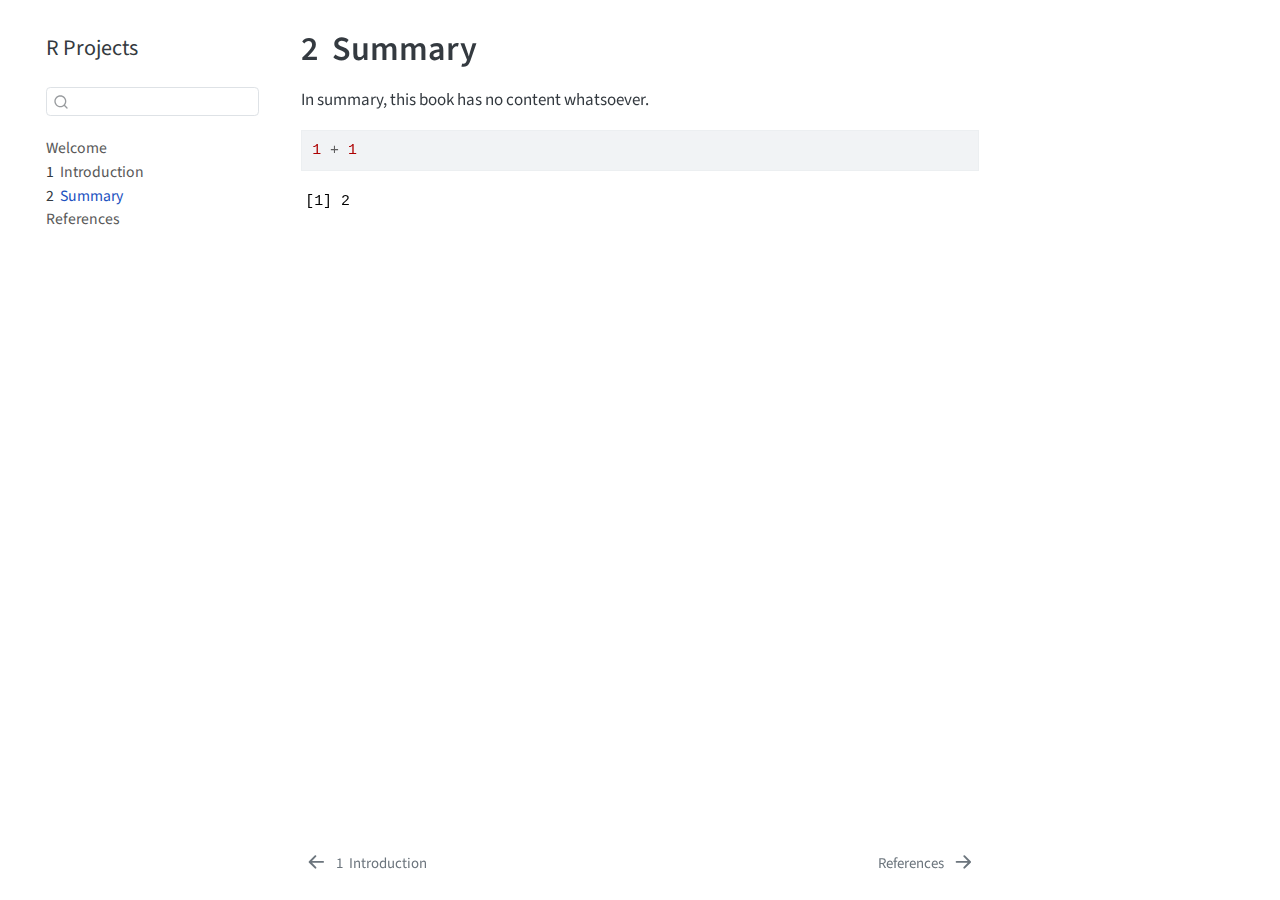
<file: docs/summary.html>
<!DOCTYPE html>
<html xmlns="http://www.w3.org/1999/xhtml" lang="en" xml:lang="en"><head>

<meta charset="utf-8">
<meta name="generator" content="quarto-1.6.42">

<meta name="viewport" content="width=device-width, initial-scale=1.0, user-scalable=yes">


<title>2&nbsp; Summary – R Projects</title>
<style>
code{white-space: pre-wrap;}
span.smallcaps{font-variant: small-caps;}
div.columns{display: flex; gap: min(4vw, 1.5em);}
div.column{flex: auto; overflow-x: auto;}
div.hanging-indent{margin-left: 1.5em; text-indent: -1.5em;}
ul.task-list{list-style: none;}
ul.task-list li input[type="checkbox"] {
  width: 0.8em;
  margin: 0 0.8em 0.2em -1em; /* quarto-specific, see https://github.com/quarto-dev/quarto-cli/issues/4556 */ 
  vertical-align: middle;
}
/* CSS for syntax highlighting */
pre > code.sourceCode { white-space: pre; position: relative; }
pre > code.sourceCode > span { line-height: 1.25; }
pre > code.sourceCode > span:empty { height: 1.2em; }
.sourceCode { overflow: visible; }
code.sourceCode > span { color: inherit; text-decoration: inherit; }
div.sourceCode { margin: 1em 0; }
pre.sourceCode { margin: 0; }
@media screen {
div.sourceCode { overflow: auto; }
}
@media print {
pre > code.sourceCode { white-space: pre-wrap; }
pre > code.sourceCode > span { display: inline-block; text-indent: -5em; padding-left: 5em; }
}
pre.numberSource code
  { counter-reset: source-line 0; }
pre.numberSource code > span
  { position: relative; left: -4em; counter-increment: source-line; }
pre.numberSource code > span > a:first-child::before
  { content: counter(source-line);
    position: relative; left: -1em; text-align: right; vertical-align: baseline;
    border: none; display: inline-block;
    -webkit-touch-callout: none; -webkit-user-select: none;
    -khtml-user-select: none; -moz-user-select: none;
    -ms-user-select: none; user-select: none;
    padding: 0 4px; width: 4em;
  }
pre.numberSource { margin-left: 3em;  padding-left: 4px; }
div.sourceCode
  {   }
@media screen {
pre > code.sourceCode > span > a:first-child::before { text-decoration: underline; }
}
</style>


<script src="site_libs/quarto-nav/quarto-nav.js"></script>
<script src="site_libs/quarto-nav/headroom.min.js"></script>
<script src="site_libs/clipboard/clipboard.min.js"></script>
<script src="site_libs/quarto-search/autocomplete.umd.js"></script>
<script src="site_libs/quarto-search/fuse.min.js"></script>
<script src="site_libs/quarto-search/quarto-search.js"></script>
<meta name="quarto:offset" content="./">
<link href="./references.html" rel="next">
<link href="./intro.html" rel="prev">
<script src="site_libs/quarto-html/quarto.js"></script>
<script src="site_libs/quarto-html/popper.min.js"></script>
<script src="site_libs/quarto-html/tippy.umd.min.js"></script>
<script src="site_libs/quarto-html/anchor.min.js"></script>
<link href="site_libs/quarto-html/tippy.css" rel="stylesheet">
<link href="site_libs/quarto-html/quarto-syntax-highlighting-2f5df379a58b258e96c21c0638c20c03.css" rel="stylesheet" id="quarto-text-highlighting-styles">
<script src="site_libs/bootstrap/bootstrap.min.js"></script>
<link href="site_libs/bootstrap/bootstrap-icons.css" rel="stylesheet">
<link href="site_libs/bootstrap/bootstrap-8da5b4427184b79ecddefad3d342027e.min.css" rel="stylesheet" append-hash="true" id="quarto-bootstrap" data-mode="light">
<script id="quarto-search-options" type="application/json">{
  "location": "sidebar",
  "copy-button": false,
  "collapse-after": 3,
  "panel-placement": "start",
  "type": "textbox",
  "limit": 50,
  "keyboard-shortcut": [
    "f",
    "/",
    "s"
  ],
  "show-item-context": false,
  "language": {
    "search-no-results-text": "No results",
    "search-matching-documents-text": "matching documents",
    "search-copy-link-title": "Copy link to search",
    "search-hide-matches-text": "Hide additional matches",
    "search-more-match-text": "more match in this document",
    "search-more-matches-text": "more matches in this document",
    "search-clear-button-title": "Clear",
    "search-text-placeholder": "",
    "search-detached-cancel-button-title": "Cancel",
    "search-submit-button-title": "Submit",
    "search-label": "Search"
  }
}</script>


</head>

<body class="nav-sidebar floating">

<div id="quarto-search-results"></div>
  <header id="quarto-header" class="headroom fixed-top">
  <nav class="quarto-secondary-nav">
    <div class="container-fluid d-flex">
      <button type="button" class="quarto-btn-toggle btn" data-bs-toggle="collapse" role="button" data-bs-target=".quarto-sidebar-collapse-item" aria-controls="quarto-sidebar" aria-expanded="false" aria-label="Toggle sidebar navigation" onclick="if (window.quartoToggleHeadroom) { window.quartoToggleHeadroom(); }">
        <i class="bi bi-layout-text-sidebar-reverse"></i>
      </button>
        <nav class="quarto-page-breadcrumbs" aria-label="breadcrumb"><ol class="breadcrumb"><li class="breadcrumb-item"><a href="./summary.html"><span class="chapter-number">2</span>&nbsp; <span class="chapter-title">Summary</span></a></li></ol></nav>
        <a class="flex-grow-1" role="navigation" data-bs-toggle="collapse" data-bs-target=".quarto-sidebar-collapse-item" aria-controls="quarto-sidebar" aria-expanded="false" aria-label="Toggle sidebar navigation" onclick="if (window.quartoToggleHeadroom) { window.quartoToggleHeadroom(); }">      
        </a>
      <button type="button" class="btn quarto-search-button" aria-label="Search" onclick="window.quartoOpenSearch();">
        <i class="bi bi-search"></i>
      </button>
    </div>
  </nav>
</header>
<!-- content -->
<div id="quarto-content" class="quarto-container page-columns page-rows-contents page-layout-article">
<!-- sidebar -->
  <nav id="quarto-sidebar" class="sidebar collapse collapse-horizontal quarto-sidebar-collapse-item sidebar-navigation floating overflow-auto">
    <div class="pt-lg-2 mt-2 text-left sidebar-header">
    <div class="sidebar-title mb-0 py-0">
      <a href="./">R Projects</a> 
    </div>
      </div>
        <div class="mt-2 flex-shrink-0 align-items-center">
        <div class="sidebar-search">
        <div id="quarto-search" class="" title="Search"></div>
        </div>
        </div>
    <div class="sidebar-menu-container"> 
    <ul class="list-unstyled mt-1">
        <li class="sidebar-item">
  <div class="sidebar-item-container"> 
  <a href="./index.html" class="sidebar-item-text sidebar-link">
 <span class="menu-text">Welcome</span></a>
  </div>
</li>
        <li class="sidebar-item">
  <div class="sidebar-item-container"> 
  <a href="./intro.html" class="sidebar-item-text sidebar-link">
 <span class="menu-text"><span class="chapter-number">1</span>&nbsp; <span class="chapter-title">Introduction</span></span></a>
  </div>
</li>
        <li class="sidebar-item">
  <div class="sidebar-item-container"> 
  <a href="./summary.html" class="sidebar-item-text sidebar-link active">
 <span class="menu-text"><span class="chapter-number">2</span>&nbsp; <span class="chapter-title">Summary</span></span></a>
  </div>
</li>
        <li class="sidebar-item">
  <div class="sidebar-item-container"> 
  <a href="./references.html" class="sidebar-item-text sidebar-link">
 <span class="menu-text">References</span></a>
  </div>
</li>
    </ul>
    </div>
</nav>
<div id="quarto-sidebar-glass" class="quarto-sidebar-collapse-item" data-bs-toggle="collapse" data-bs-target=".quarto-sidebar-collapse-item"></div>
<!-- margin-sidebar -->
    <div id="quarto-margin-sidebar" class="sidebar margin-sidebar zindex-bottom">
        
    </div>
<!-- main -->
<main class="content" id="quarto-document-content">

<header id="title-block-header" class="quarto-title-block default">
<div class="quarto-title">
<h1 class="title"><span class="chapter-number">2</span>&nbsp; <span class="chapter-title">Summary</span></h1>
</div>



<div class="quarto-title-meta">

    
  
    
  </div>
  


</header>


<p>In summary, this book has no content whatsoever.</p>
<div class="cell">
<div class="sourceCode cell-code" id="cb1"><pre class="sourceCode r code-with-copy"><code class="sourceCode r"><span id="cb1-1"><a href="#cb1-1" aria-hidden="true" tabindex="-1"></a><span class="dv">1</span> <span class="sc">+</span> <span class="dv">1</span></span></code><button title="Copy to Clipboard" class="code-copy-button"><i class="bi"></i></button></pre></div>
<div class="cell-output cell-output-stdout">
<pre><code>[1] 2</code></pre>
</div>
</div>



</main> <!-- /main -->
<script id="quarto-html-after-body" type="application/javascript">
window.document.addEventListener("DOMContentLoaded", function (event) {
  const toggleBodyColorMode = (bsSheetEl) => {
    const mode = bsSheetEl.getAttribute("data-mode");
    const bodyEl = window.document.querySelector("body");
    if (mode === "dark") {
      bodyEl.classList.add("quarto-dark");
      bodyEl.classList.remove("quarto-light");
    } else {
      bodyEl.classList.add("quarto-light");
      bodyEl.classList.remove("quarto-dark");
    }
  }
  const toggleBodyColorPrimary = () => {
    const bsSheetEl = window.document.querySelector("link#quarto-bootstrap");
    if (bsSheetEl) {
      toggleBodyColorMode(bsSheetEl);
    }
  }
  toggleBodyColorPrimary();  
  const icon = "";
  const anchorJS = new window.AnchorJS();
  anchorJS.options = {
    placement: 'right',
    icon: icon
  };
  anchorJS.add('.anchored');
  const isCodeAnnotation = (el) => {
    for (const clz of el.classList) {
      if (clz.startsWith('code-annotation-')) {                     
        return true;
      }
    }
    return false;
  }
  const onCopySuccess = function(e) {
    // button target
    const button = e.trigger;
    // don't keep focus
    button.blur();
    // flash "checked"
    button.classList.add('code-copy-button-checked');
    var currentTitle = button.getAttribute("title");
    button.setAttribute("title", "Copied!");
    let tooltip;
    if (window.bootstrap) {
      button.setAttribute("data-bs-toggle", "tooltip");
      button.setAttribute("data-bs-placement", "left");
      button.setAttribute("data-bs-title", "Copied!");
      tooltip = new bootstrap.Tooltip(button, 
        { trigger: "manual", 
          customClass: "code-copy-button-tooltip",
          offset: [0, -8]});
      tooltip.show();    
    }
    setTimeout(function() {
      if (tooltip) {
        tooltip.hide();
        button.removeAttribute("data-bs-title");
        button.removeAttribute("data-bs-toggle");
        button.removeAttribute("data-bs-placement");
      }
      button.setAttribute("title", currentTitle);
      button.classList.remove('code-copy-button-checked');
    }, 1000);
    // clear code selection
    e.clearSelection();
  }
  const getTextToCopy = function(trigger) {
      const codeEl = trigger.previousElementSibling.cloneNode(true);
      for (const childEl of codeEl.children) {
        if (isCodeAnnotation(childEl)) {
          childEl.remove();
        }
      }
      return codeEl.innerText;
  }
  const clipboard = new window.ClipboardJS('.code-copy-button:not([data-in-quarto-modal])', {
    text: getTextToCopy
  });
  clipboard.on('success', onCopySuccess);
  if (window.document.getElementById('quarto-embedded-source-code-modal')) {
    const clipboardModal = new window.ClipboardJS('.code-copy-button[data-in-quarto-modal]', {
      text: getTextToCopy,
      container: window.document.getElementById('quarto-embedded-source-code-modal')
    });
    clipboardModal.on('success', onCopySuccess);
  }
    var localhostRegex = new RegExp(/^(?:http|https):\/\/localhost\:?[0-9]*\//);
    var mailtoRegex = new RegExp(/^mailto:/);
      var filterRegex = new RegExp('/' + window.location.host + '/');
    var isInternal = (href) => {
        return filterRegex.test(href) || localhostRegex.test(href) || mailtoRegex.test(href);
    }
    // Inspect non-navigation links and adorn them if external
 	var links = window.document.querySelectorAll('a[href]:not(.nav-link):not(.navbar-brand):not(.toc-action):not(.sidebar-link):not(.sidebar-item-toggle):not(.pagination-link):not(.no-external):not([aria-hidden]):not(.dropdown-item):not(.quarto-navigation-tool):not(.about-link)');
    for (var i=0; i<links.length; i++) {
      const link = links[i];
      if (!isInternal(link.href)) {
        // undo the damage that might have been done by quarto-nav.js in the case of
        // links that we want to consider external
        if (link.dataset.originalHref !== undefined) {
          link.href = link.dataset.originalHref;
        }
      }
    }
  function tippyHover(el, contentFn, onTriggerFn, onUntriggerFn) {
    const config = {
      allowHTML: true,
      maxWidth: 500,
      delay: 100,
      arrow: false,
      appendTo: function(el) {
          return el.parentElement;
      },
      interactive: true,
      interactiveBorder: 10,
      theme: 'quarto',
      placement: 'bottom-start',
    };
    if (contentFn) {
      config.content = contentFn;
    }
    if (onTriggerFn) {
      config.onTrigger = onTriggerFn;
    }
    if (onUntriggerFn) {
      config.onUntrigger = onUntriggerFn;
    }
    window.tippy(el, config); 
  }
  const noterefs = window.document.querySelectorAll('a[role="doc-noteref"]');
  for (var i=0; i<noterefs.length; i++) {
    const ref = noterefs[i];
    tippyHover(ref, function() {
      // use id or data attribute instead here
      let href = ref.getAttribute('data-footnote-href') || ref.getAttribute('href');
      try { href = new URL(href).hash; } catch {}
      const id = href.replace(/^#\/?/, "");
      const note = window.document.getElementById(id);
      if (note) {
        return note.innerHTML;
      } else {
        return "";
      }
    });
  }
  const xrefs = window.document.querySelectorAll('a.quarto-xref');
  const processXRef = (id, note) => {
    // Strip column container classes
    const stripColumnClz = (el) => {
      el.classList.remove("page-full", "page-columns");
      if (el.children) {
        for (const child of el.children) {
          stripColumnClz(child);
        }
      }
    }
    stripColumnClz(note)
    if (id === null || id.startsWith('sec-')) {
      // Special case sections, only their first couple elements
      const container = document.createElement("div");
      if (note.children && note.children.length > 2) {
        container.appendChild(note.children[0].cloneNode(true));
        for (let i = 1; i < note.children.length; i++) {
          const child = note.children[i];
          if (child.tagName === "P" && child.innerText === "") {
            continue;
          } else {
            container.appendChild(child.cloneNode(true));
            break;
          }
        }
        if (window.Quarto?.typesetMath) {
          window.Quarto.typesetMath(container);
        }
        return container.innerHTML
      } else {
        if (window.Quarto?.typesetMath) {
          window.Quarto.typesetMath(note);
        }
        return note.innerHTML;
      }
    } else {
      // Remove any anchor links if they are present
      const anchorLink = note.querySelector('a.anchorjs-link');
      if (anchorLink) {
        anchorLink.remove();
      }
      if (window.Quarto?.typesetMath) {
        window.Quarto.typesetMath(note);
      }
      if (note.classList.contains("callout")) {
        return note.outerHTML;
      } else {
        return note.innerHTML;
      }
    }
  }
  for (var i=0; i<xrefs.length; i++) {
    const xref = xrefs[i];
    tippyHover(xref, undefined, function(instance) {
      instance.disable();
      let url = xref.getAttribute('href');
      let hash = undefined; 
      if (url.startsWith('#')) {
        hash = url;
      } else {
        try { hash = new URL(url).hash; } catch {}
      }
      if (hash) {
        const id = hash.replace(/^#\/?/, "");
        const note = window.document.getElementById(id);
        if (note !== null) {
          try {
            const html = processXRef(id, note.cloneNode(true));
            instance.setContent(html);
          } finally {
            instance.enable();
            instance.show();
          }
        } else {
          // See if we can fetch this
          fetch(url.split('#')[0])
          .then(res => res.text())
          .then(html => {
            const parser = new DOMParser();
            const htmlDoc = parser.parseFromString(html, "text/html");
            const note = htmlDoc.getElementById(id);
            if (note !== null) {
              const html = processXRef(id, note);
              instance.setContent(html);
            } 
          }).finally(() => {
            instance.enable();
            instance.show();
          });
        }
      } else {
        // See if we can fetch a full url (with no hash to target)
        // This is a special case and we should probably do some content thinning / targeting
        fetch(url)
        .then(res => res.text())
        .then(html => {
          const parser = new DOMParser();
          const htmlDoc = parser.parseFromString(html, "text/html");
          const note = htmlDoc.querySelector('main.content');
          if (note !== null) {
            // This should only happen for chapter cross references
            // (since there is no id in the URL)
            // remove the first header
            if (note.children.length > 0 && note.children[0].tagName === "HEADER") {
              note.children[0].remove();
            }
            const html = processXRef(null, note);
            instance.setContent(html);
          } 
        }).finally(() => {
          instance.enable();
          instance.show();
        });
      }
    }, function(instance) {
    });
  }
      let selectedAnnoteEl;
      const selectorForAnnotation = ( cell, annotation) => {
        let cellAttr = 'data-code-cell="' + cell + '"';
        let lineAttr = 'data-code-annotation="' +  annotation + '"';
        const selector = 'span[' + cellAttr + '][' + lineAttr + ']';
        return selector;
      }
      const selectCodeLines = (annoteEl) => {
        const doc = window.document;
        const targetCell = annoteEl.getAttribute("data-target-cell");
        const targetAnnotation = annoteEl.getAttribute("data-target-annotation");
        const annoteSpan = window.document.querySelector(selectorForAnnotation(targetCell, targetAnnotation));
        const lines = annoteSpan.getAttribute("data-code-lines").split(",");
        const lineIds = lines.map((line) => {
          return targetCell + "-" + line;
        })
        let top = null;
        let height = null;
        let parent = null;
        if (lineIds.length > 0) {
            //compute the position of the single el (top and bottom and make a div)
            const el = window.document.getElementById(lineIds[0]);
            top = el.offsetTop;
            height = el.offsetHeight;
            parent = el.parentElement.parentElement;
          if (lineIds.length > 1) {
            const lastEl = window.document.getElementById(lineIds[lineIds.length - 1]);
            const bottom = lastEl.offsetTop + lastEl.offsetHeight;
            height = bottom - top;
          }
          if (top !== null && height !== null && parent !== null) {
            // cook up a div (if necessary) and position it 
            let div = window.document.getElementById("code-annotation-line-highlight");
            if (div === null) {
              div = window.document.createElement("div");
              div.setAttribute("id", "code-annotation-line-highlight");
              div.style.position = 'absolute';
              parent.appendChild(div);
            }
            div.style.top = top - 2 + "px";
            div.style.height = height + 4 + "px";
            div.style.left = 0;
            let gutterDiv = window.document.getElementById("code-annotation-line-highlight-gutter");
            if (gutterDiv === null) {
              gutterDiv = window.document.createElement("div");
              gutterDiv.setAttribute("id", "code-annotation-line-highlight-gutter");
              gutterDiv.style.position = 'absolute';
              const codeCell = window.document.getElementById(targetCell);
              const gutter = codeCell.querySelector('.code-annotation-gutter');
              gutter.appendChild(gutterDiv);
            }
            gutterDiv.style.top = top - 2 + "px";
            gutterDiv.style.height = height + 4 + "px";
          }
          selectedAnnoteEl = annoteEl;
        }
      };
      const unselectCodeLines = () => {
        const elementsIds = ["code-annotation-line-highlight", "code-annotation-line-highlight-gutter"];
        elementsIds.forEach((elId) => {
          const div = window.document.getElementById(elId);
          if (div) {
            div.remove();
          }
        });
        selectedAnnoteEl = undefined;
      };
        // Handle positioning of the toggle
    window.addEventListener(
      "resize",
      throttle(() => {
        elRect = undefined;
        if (selectedAnnoteEl) {
          selectCodeLines(selectedAnnoteEl);
        }
      }, 10)
    );
    function throttle(fn, ms) {
    let throttle = false;
    let timer;
      return (...args) => {
        if(!throttle) { // first call gets through
            fn.apply(this, args);
            throttle = true;
        } else { // all the others get throttled
            if(timer) clearTimeout(timer); // cancel #2
            timer = setTimeout(() => {
              fn.apply(this, args);
              timer = throttle = false;
            }, ms);
        }
      };
    }
      // Attach click handler to the DT
      const annoteDls = window.document.querySelectorAll('dt[data-target-cell]');
      for (const annoteDlNode of annoteDls) {
        annoteDlNode.addEventListener('click', (event) => {
          const clickedEl = event.target;
          if (clickedEl !== selectedAnnoteEl) {
            unselectCodeLines();
            const activeEl = window.document.querySelector('dt[data-target-cell].code-annotation-active');
            if (activeEl) {
              activeEl.classList.remove('code-annotation-active');
            }
            selectCodeLines(clickedEl);
            clickedEl.classList.add('code-annotation-active');
          } else {
            // Unselect the line
            unselectCodeLines();
            clickedEl.classList.remove('code-annotation-active');
          }
        });
      }
  const findCites = (el) => {
    const parentEl = el.parentElement;
    if (parentEl) {
      const cites = parentEl.dataset.cites;
      if (cites) {
        return {
          el,
          cites: cites.split(' ')
        };
      } else {
        return findCites(el.parentElement)
      }
    } else {
      return undefined;
    }
  };
  var bibliorefs = window.document.querySelectorAll('a[role="doc-biblioref"]');
  for (var i=0; i<bibliorefs.length; i++) {
    const ref = bibliorefs[i];
    const citeInfo = findCites(ref);
    if (citeInfo) {
      tippyHover(citeInfo.el, function() {
        var popup = window.document.createElement('div');
        citeInfo.cites.forEach(function(cite) {
          var citeDiv = window.document.createElement('div');
          citeDiv.classList.add('hanging-indent');
          citeDiv.classList.add('csl-entry');
          var biblioDiv = window.document.getElementById('ref-' + cite);
          if (biblioDiv) {
            citeDiv.innerHTML = biblioDiv.innerHTML;
          }
          popup.appendChild(citeDiv);
        });
        return popup.innerHTML;
      });
    }
  }
});
</script>
<nav class="page-navigation">
  <div class="nav-page nav-page-previous">
      <a href="./intro.html" class="pagination-link" aria-label="Introduction">
        <i class="bi bi-arrow-left-short"></i> <span class="nav-page-text"><span class="chapter-number">1</span>&nbsp; <span class="chapter-title">Introduction</span></span>
      </a>          
  </div>
  <div class="nav-page nav-page-next">
      <a href="./references.html" class="pagination-link" aria-label="References">
        <span class="nav-page-text">References</span> <i class="bi bi-arrow-right-short"></i>
      </a>
  </div>
</nav>
</div> <!-- /content -->




</body></html>
</file>
<file: docs/site_libs/quarto-html/tippy.css>
.tippy-box[data-animation=fade][data-state=hidden]{opacity:0}[data-tippy-root]{max-width:calc(100vw - 10px)}.tippy-box{position:relative;background-color:#333;color:#fff;border-radius:4px;font-size:14px;line-height:1.4;white-space:normal;outline:0;transition-property:transform,visibility,opacity}.tippy-box[data-placement^=top]>.tippy-arrow{bottom:0}.tippy-box[data-placement^=top]>.tippy-arrow:before{bottom:-7px;left:0;border-width:8px 8px 0;border-top-color:initial;transform-origin:center top}.tippy-box[data-placement^=bottom]>.tippy-arrow{top:0}.tippy-box[data-placement^=bottom]>.tippy-arrow:before{top:-7px;left:0;border-width:0 8px 8px;border-bottom-color:initial;transform-origin:center bottom}.tippy-box[data-placement^=left]>.tippy-arrow{right:0}.tippy-box[data-placement^=left]>.tippy-arrow:before{border-width:8px 0 8px 8px;border-left-color:initial;right:-7px;transform-origin:center left}.tippy-box[data-placement^=right]>.tippy-arrow{left:0}.tippy-box[data-placement^=right]>.tippy-arrow:before{left:-7px;border-width:8px 8px 8px 0;border-right-color:initial;transform-origin:center right}.tippy-box[data-inertia][data-state=visible]{transition-timing-function:cubic-bezier(.54,1.5,.38,1.11)}.tippy-arrow{width:16px;height:16px;color:#333}.tippy-arrow:before{content:"";position:absolute;border-color:transparent;border-style:solid}.tippy-content{position:relative;padding:5px 9px;z-index:1}
</file>
<file: docs/site_libs/quarto-html/quarto-syntax-highlighting-2f5df379a58b258e96c21c0638c20c03.css>
/* quarto syntax highlight colors */
:root {
  --quarto-hl-ot-color: #003B4F;
  --quarto-hl-at-color: #657422;
  --quarto-hl-ss-color: #20794D;
  --quarto-hl-an-color: #5E5E5E;
  --quarto-hl-fu-color: #4758AB;
  --quarto-hl-st-color: #20794D;
  --quarto-hl-cf-color: #003B4F;
  --quarto-hl-op-color: #5E5E5E;
  --quarto-hl-er-color: #AD0000;
  --quarto-hl-bn-color: #AD0000;
  --quarto-hl-al-color: #AD0000;
  --quarto-hl-va-color: #111111;
  --quarto-hl-bu-color: inherit;
  --quarto-hl-ex-color: inherit;
  --quarto-hl-pp-color: #AD0000;
  --quarto-hl-in-color: #5E5E5E;
  --quarto-hl-vs-color: #20794D;
  --quarto-hl-wa-color: #5E5E5E;
  --quarto-hl-do-color: #5E5E5E;
  --quarto-hl-im-color: #00769E;
  --quarto-hl-ch-color: #20794D;
  --quarto-hl-dt-color: #AD0000;
  --quarto-hl-fl-color: #AD0000;
  --quarto-hl-co-color: #5E5E5E;
  --quarto-hl-cv-color: #5E5E5E;
  --quarto-hl-cn-color: #8f5902;
  --quarto-hl-sc-color: #5E5E5E;
  --quarto-hl-dv-color: #AD0000;
  --quarto-hl-kw-color: #003B4F;
}

/* other quarto variables */
:root {
  --quarto-font-monospace: SFMono-Regular, Menlo, Monaco, Consolas, "Liberation Mono", "Courier New", monospace;
}

pre > code.sourceCode > span {
  color: #003B4F;
}

code span {
  color: #003B4F;
}

code.sourceCode > span {
  color: #003B4F;
}

div.sourceCode,
div.sourceCode pre.sourceCode {
  color: #003B4F;
}

code span.ot {
  color: #003B4F;
  font-style: inherit;
}

code span.at {
  color: #657422;
  font-style: inherit;
}

code span.ss {
  color: #20794D;
  font-style: inherit;
}

code span.an {
  color: #5E5E5E;
  font-style: inherit;
}

code span.fu {
  color: #4758AB;
  font-style: inherit;
}

code span.st {
  color: #20794D;
  font-style: inherit;
}

code span.cf {
  color: #003B4F;
  font-weight: bold;
  font-style: inherit;
}

code span.op {
  color: #5E5E5E;
  font-style: inherit;
}

code span.er {
  color: #AD0000;
  font-style: inherit;
}

code span.bn {
  color: #AD0000;
  font-style: inherit;
}

code span.al {
  color: #AD0000;
  font-style: inherit;
}

code span.va {
  color: #111111;
  font-style: inherit;
}

code span.bu {
  font-style: inherit;
}

code span.ex {
  font-style: inherit;
}

code span.pp {
  color: #AD0000;
  font-style: inherit;
}

code span.in {
  color: #5E5E5E;
  font-style: inherit;
}

code span.vs {
  color: #20794D;
  font-style: inherit;
}

code span.wa {
  color: #5E5E5E;
  font-style: italic;
}

code span.do {
  color: #5E5E5E;
  font-style: italic;
}

code span.im {
  color: #00769E;
  font-style: inherit;
}

code span.ch {
  color: #20794D;
  font-style: inherit;
}

code span.dt {
  color: #AD0000;
  font-style: inherit;
}

code span.fl {
  color: #AD0000;
  font-style: inherit;
}

code span.co {
  color: #5E5E5E;
  font-style: inherit;
}

code span.cv {
  color: #5E5E5E;
  font-style: italic;
}

code span.cn {
  color: #8f5902;
  font-style: inherit;
}

code span.sc {
  color: #5E5E5E;
  font-style: inherit;
}

code span.dv {
  color: #AD0000;
  font-style: inherit;
}

code span.kw {
  color: #003B4F;
  font-weight: bold;
  font-style: inherit;
}

.prevent-inlining {
  content: "</";
}

/*# sourceMappingURL=35eb38a806ee71ea6d2563be2308c832.css.map */
</file>
